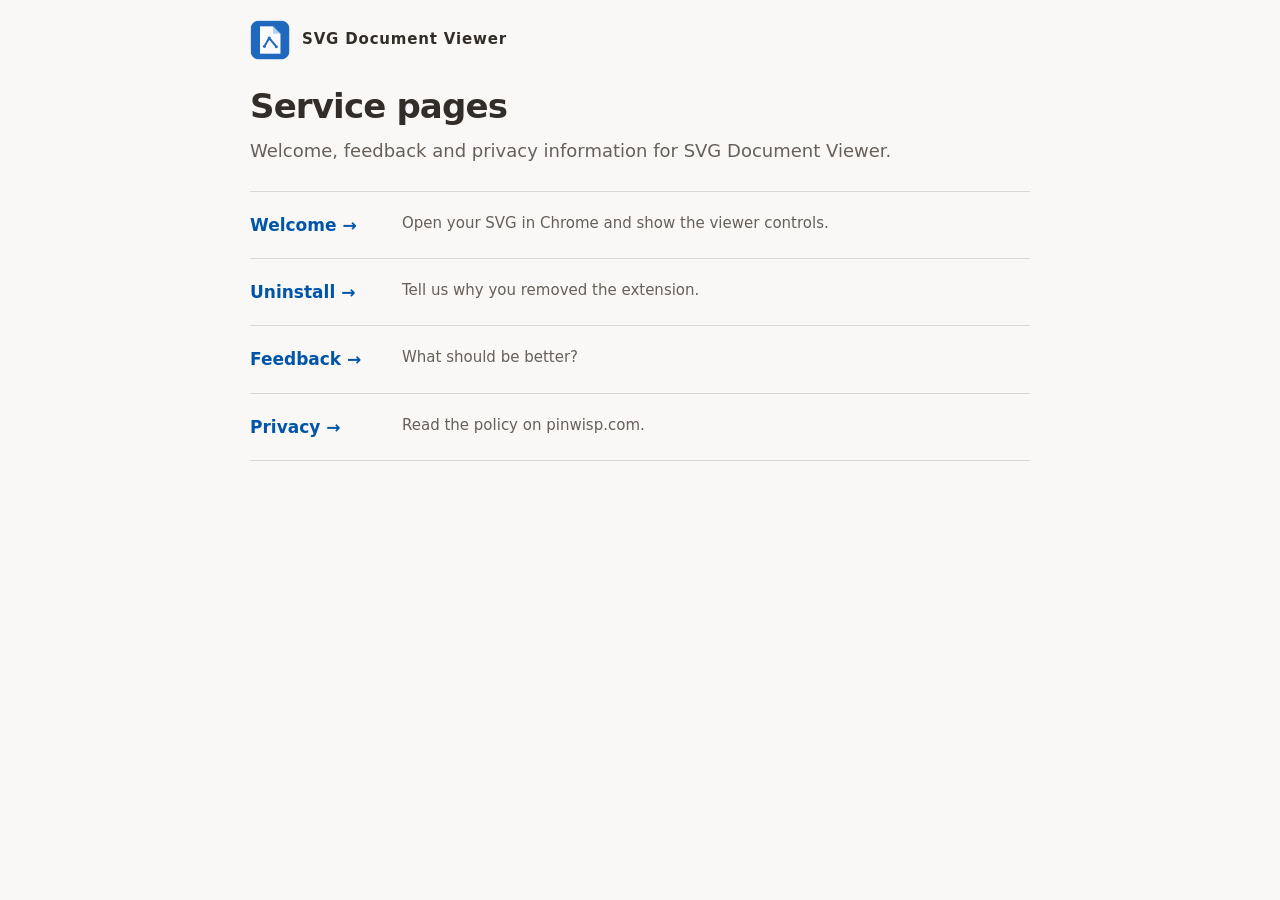
<file: index.html>
<!doctype html>
<html lang="en"><head><meta charset="utf-8"><meta name="viewport" content="width=device-width,initial-scale=1,viewport-fit=cover"><title>SVG Document Viewer pages</title><meta name="robots" content="noindex,nofollow"><link rel="icon" href="assets/favicon.png"><link rel="stylesheet" href="assets/pages.css"></head><body><main class="shell"><div class="brand"><img src="assets/icon128.png" width="40" height="40" alt=""><b>SVG Document Viewer</b></div><header class="intro"><h1>Service pages</h1><p class="lede">Welcome, feedback and privacy information for SVG Document Viewer.</p></header><nav class="index-nav" aria-label="Service pages"><a href="welcome/"><strong>Welcome →</strong><span>Open your SVG in Chrome and show the viewer controls.</span></a><a href="uninstall/"><strong>Uninstall →</strong><span>Tell us why you removed the extension.</span></a><a href="feedback/"><strong>Feedback →</strong><span>What should be better?</span></a><a href="https://pinwisp.com/svg-document-viewer/privacy/"><strong>Privacy →</strong><span>Read the policy on pinwisp.com.</span></a></nav></main></body></html>
</file>
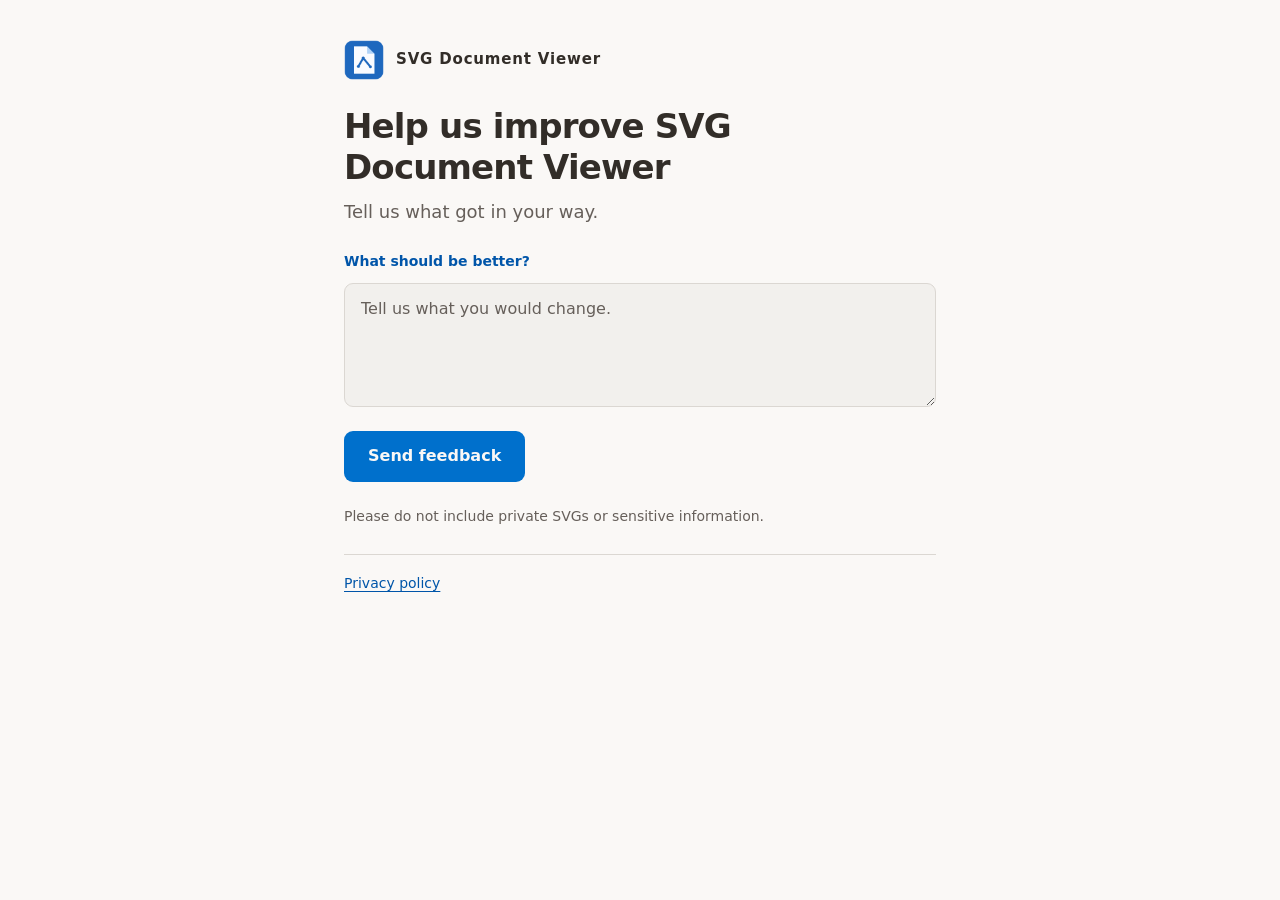
<file: feedback/index.html>
<!doctype html>
<html lang="en"><head><meta charset="utf-8"><meta name="viewport" content="width=device-width,initial-scale=1,viewport-fit=cover"><title>SVG Document Viewer feedback</title><meta name="robots" content="noindex,nofollow"><link rel="icon" href="../assets/favicon.png"><link rel="stylesheet" href="../assets/pages.css"><script defer src="https://cloud.umami.is/script.js" data-website-id="328e350f-b770-4529-9500-92b514123a6c"></script></head><body><main class="shell form-shell"><div class="brand"><img src="../assets/icon128.png" width="40" height="40" alt=""><b>SVG Document Viewer</b></div><header class="intro"><h1>Help us improve SVG Document Viewer</h1><p class="lede">Tell us what got in your way.</p></header><form id="feedback-form" data-feedback-form="feedback"><div class="field-group"><label class="field-label" for="feedback-comment">What should be better?</label><textarea id="feedback-comment" name="comment" placeholder="Tell us what you would change."></textarea></div><button class="send" id="feedback-send" type="submit" disabled>Send feedback</button><p class="hint">Please do not include private SVGs or sensitive information.</p><noscript><p class="hint">Enable JavaScript to send feedback.</p></noscript><p class="form-message" id="form-message" role="status" hidden></p></form><footer><a href="https://pinwisp.com/svg-document-viewer/privacy/">Privacy policy</a></footer></main><script src="../assets/forms.js"></script></body></html>
</file>
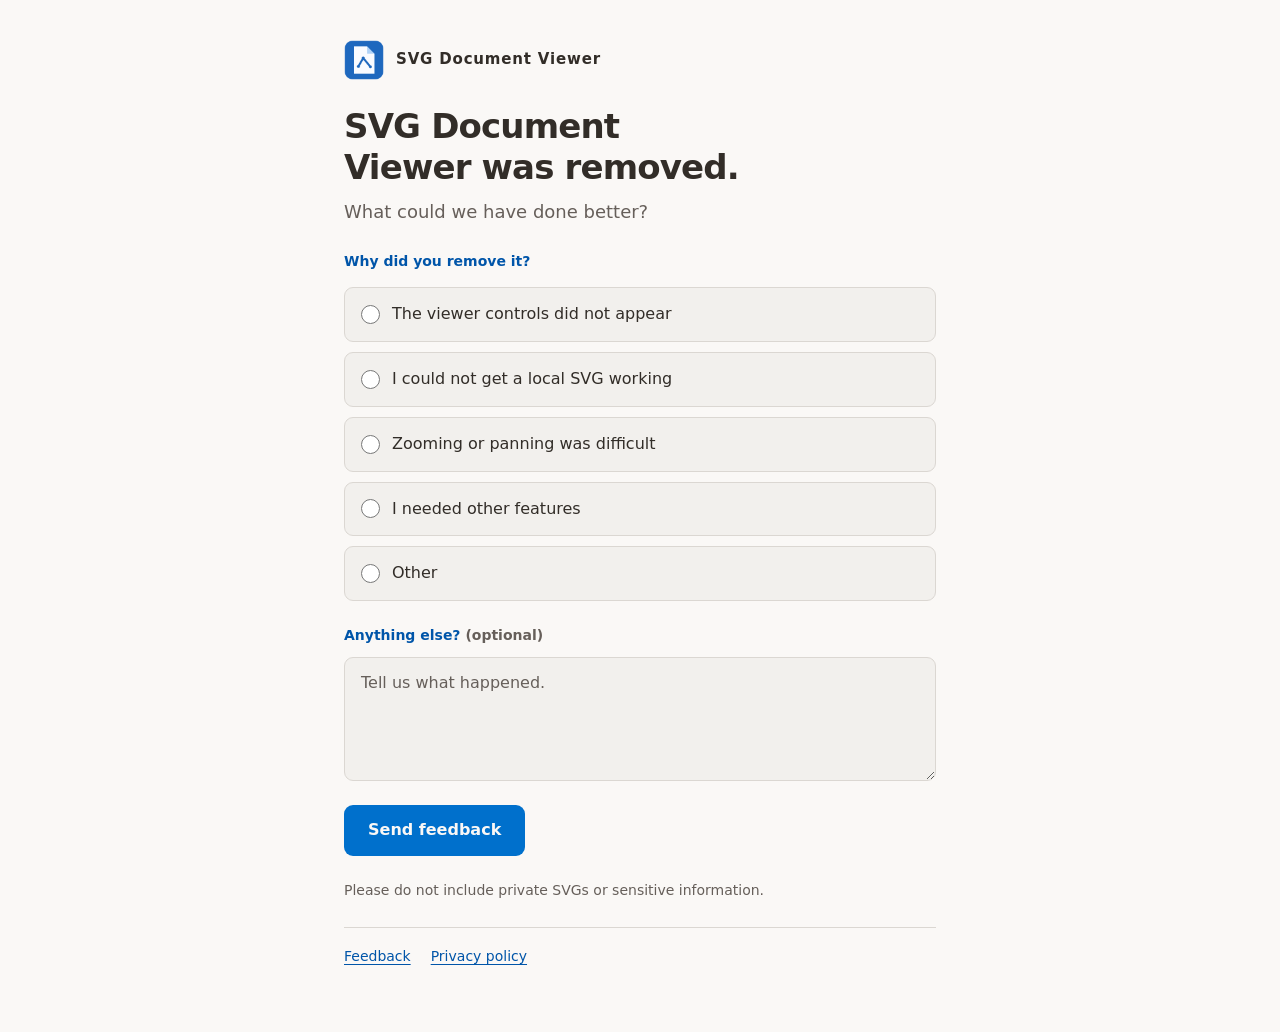
<file: uninstall/index.html>
<!doctype html>
<html lang="en"><head><meta charset="utf-8"><meta name="viewport" content="width=device-width,initial-scale=1,viewport-fit=cover"><title>SVG Document Viewer uninstall</title><meta name="robots" content="noindex,nofollow"><link rel="icon" href="../assets/favicon.png"><link rel="stylesheet" href="../assets/pages.css"><script defer src="https://cloud.umami.is/script.js" data-website-id="328e350f-b770-4529-9500-92b514123a6c"></script></head><body><main class="shell form-shell"><div class="brand"><img src="../assets/icon128.png" width="40" height="40" alt=""><b>SVG Document Viewer</b></div><header class="intro"><h1>SVG Document Viewer was removed.</h1><p class="lede">What could we have done better?</p></header><form id="uninstall-form" data-feedback-form="uninstall"><fieldset><legend>Why did you remove it?</legend><div class="options"><label class="option" for="reason-1"><input id="reason-1" type="radio" name="reason" value="The viewer controls did not appear"><span>The viewer controls did not appear</span></label><label class="option" for="reason-2"><input id="reason-2" type="radio" name="reason" value="I could not get a local SVG working"><span>I could not get a local SVG working</span></label><label class="option" for="reason-3"><input id="reason-3" type="radio" name="reason" value="Zooming or panning was difficult"><span>Zooming or panning was difficult</span></label><label class="option" for="reason-4"><input id="reason-4" type="radio" name="reason" value="I needed other features"><span>I needed other features</span></label><label class="option" for="reason-5"><input id="reason-5" type="radio" name="reason" value="Other"><span>Other</span></label></div></fieldset><div class="field-group"><label class="field-label" for="uninstall-comment">Anything else? <span class="hint">(optional)</span></label><textarea id="uninstall-comment" name="comment" placeholder="Tell us what happened."></textarea></div><button class="send" id="uninstall-send" type="submit" disabled>Send feedback</button><p class="hint">Please do not include private SVGs or sensitive information.</p><noscript><p class="hint">Enable JavaScript to send feedback.</p></noscript><p class="form-message" id="form-message" role="status" hidden></p></form><footer><a href="../feedback/">Feedback</a><a href="https://pinwisp.com/svg-document-viewer/privacy/">Privacy policy</a></footer></main><script src="../assets/forms.js"></script></body></html>
</file>
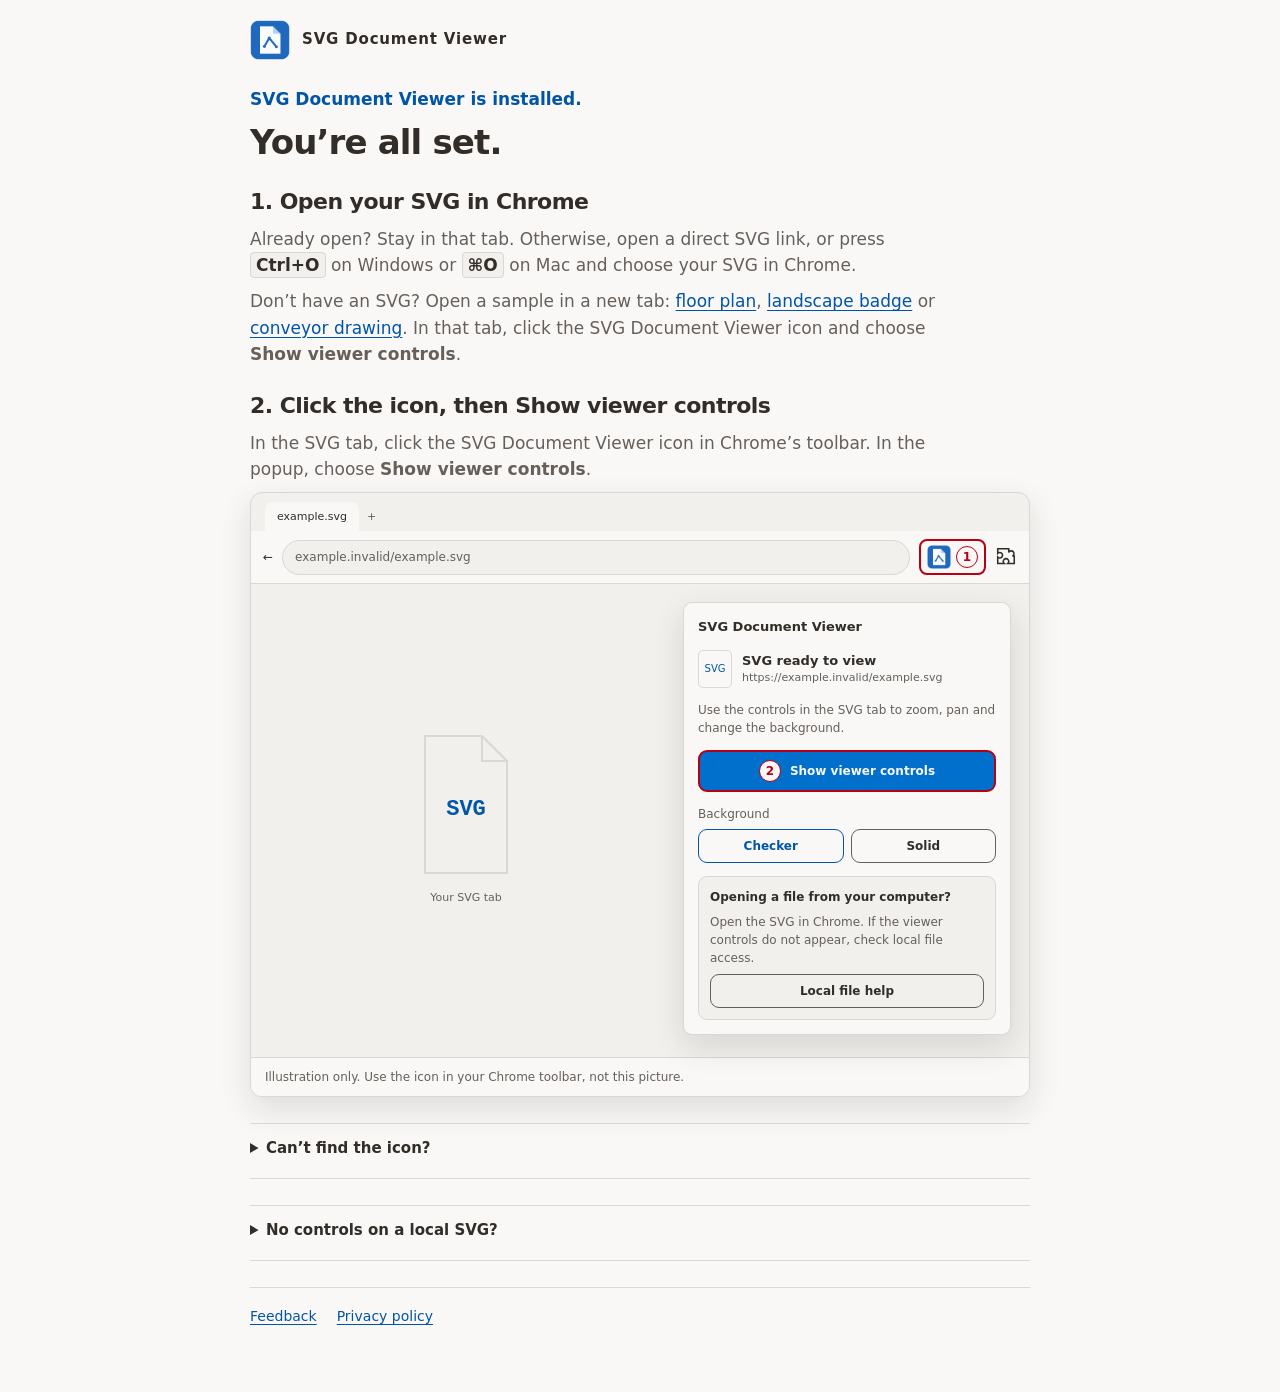
<file: welcome/index.html>
<!doctype html>
<html lang="en"><head><meta charset="utf-8"><meta name="viewport" content="width=device-width,initial-scale=1,viewport-fit=cover"><title>SVG Document Viewer welcome</title><meta name="robots" content="noindex,nofollow"><link rel="icon" href="../assets/favicon.png"><link rel="stylesheet" href="../assets/pages.css"><script defer src="https://cloud.umami.is/script.js" data-website-id="328e350f-b770-4529-9500-92b514123a6c"></script></head><body><main class="shell">
<div class="brand"><img src="../assets/icon128.png" width="40" height="40" alt=""><b>SVG Document Viewer</b></div>
<header class="intro"><p class="installed">SVG Document Viewer is installed.</p><h1>You’re all set.</h1></header>
<section class="step" aria-labelledby="open-heading"><h2 id="open-heading">1. Open your SVG in Chrome</h2><p>Already open? Stay in that tab. Otherwise, open a direct SVG link, or press <kbd>Ctrl+O</kbd> on Windows or <kbd>⌘O</kbd> on Mac and choose your SVG in Chrome.</p>
<p class="samples">Don’t have an SVG? Open a sample in a new tab: <a href="../sample/floor-plan.svg" target="_blank" rel="noopener" data-umami-event="svg-welcome-sample-open" data-umami-event-sample="floor-plan">floor plan</a>, <a href="../sample/landscape-badge.svg" target="_blank" rel="noopener" data-umami-event="svg-welcome-sample-open" data-umami-event-sample="landscape-badge">landscape badge</a> or <a href="../sample/conveyor-side-view.svg" target="_blank" rel="noopener" data-umami-event="svg-welcome-sample-open" data-umami-event-sample="conveyor">conveyor drawing</a>. In that tab, click the SVG Document Viewer icon and choose <strong>Show viewer controls</strong>.</p></section>
<section class="step" aria-labelledby="activate-heading"><h2 id="activate-heading">2. Click the icon, then Show viewer controls</h2><p>In the SVG tab, click the SVG Document Viewer icon in Chrome’s toolbar. In the popup, choose <strong>Show viewer controls</strong>.</p>
<figure class="shot" aria-label="Illustration of the Chrome toolbar and SVG Document Viewer popup, not an interactive extension">
<div class="browser-tabs"><span class="sample-tab">example.svg</span><span>+</span></div>
<div class="chrome-bar"><span aria-hidden="true">←</span><span class="address">example.invalid/example.svg</span><span class="toolbar-target" data-target="icon"><img src="../assets/icon128.png" alt="SVG Document Viewer icon" width="24" height="24"><span class="annotation">1</span></span><svg class="puzzle" viewBox="0 0 24 24" aria-hidden="true"><path d="M9 3h6v4a3 3 0 1 1 4 4h2v8h-7a3 3 0 1 0-4 0H3v-7a3 3 0 1 0 0-4V3h6Z"/></svg></div>
<div class="scene"><div class="svg-paper" aria-hidden="true"><svg viewBox="0 0 130 150"><path d="M24 5h57l25 25v112H24Z"/><path d="M81 5v25h25"/><text x="65" y="84" text-anchor="middle" class="svg-letter">SVG</text></svg><span>Your SVG tab</span></div>
<div class="popup"><div class="popup-title">SVG Document Viewer</div><div class="file-item"><span class="file-label">SVG</span><div><b>SVG ready to view</b><small>https://example.invalid/example.svg</small></div></div><p>Use the controls in the SVG tab to zoom, pan and change the background.</p><div class="mock-activate" data-target="show"><span class="annotation">2</span><span>Show viewer controls</span></div><div class="mock-background"><p>Background</p><div class="mock-segment"><span>Checker</span><span>Solid</span></div></div><div class="mock-help"><b>Opening a file from your computer?</b><p>Open the SVG in Chrome. If the viewer controls do not appear, check local file access.</p><span>Local file help</span></div></div></div>
<figcaption class="caption">Illustration only. Use the icon in your Chrome toolbar, not this picture.</figcaption></figure></section>
<details id="pin-help"><summary>Can’t find the icon?</summary><div class="answer"><p>Open Chrome’s Extensions menu (the puzzle icon), find SVG Document Viewer, and click its pin. Then click the SVG Document Viewer icon in the toolbar.</p><div class="pin-demo" aria-label="Illustration of the puzzle and pin controls"><span class="toolbar-target" data-target="puzzle"><svg class="puzzle" viewBox="0 0 24 24" aria-hidden="true"><path d="M9 3h6v4a3 3 0 1 1 4 4h2v8h-7a3 3 0 1 0-4 0H3v-7a3 3 0 1 0 0-4V3h6Z"/></svg><span class="annotation">1</span></span><span class="arrow" aria-hidden="true">→</span><img src="../assets/icon128.png" alt="" width="24" height="24"><b>SVG Document Viewer</b><span class="pin-target" data-target="pin"><svg width="22" height="22" viewBox="0 0 24 24" fill="none" stroke="currentColor" stroke-width="1.7" aria-label="Pin"><path d="M9 3h6l-1 7 4 3v2H6v-2l4-3ZM12 15v7"/></svg><span class="annotation">2</span></span></div></div></details>
<details id="local-help" class="local-help"><summary>No controls on a local SVG?</summary><div class="answer"><p>If your SVG is already open in a <code>file://</code> tab, allow file access for the viewer controls:</p><ol><li>Open <code>chrome://extensions</code> and find <strong>SVG Document Viewer</strong>.</li><li>Choose <strong>Details</strong> and turn on <strong>Allow access to file URLs</strong>.</li><li>Return to the SVG tab and reload it. Click the extension icon, then <strong>Show viewer controls</strong>.</li></ol><p>You need this only for an SVG opened from your computer, including one you chose with <kbd>Ctrl+O</kbd> or <kbd>⌘O</kbd>. A direct HTTP(S) SVG link works without it. If the popup says it could not access the tab, open <strong>Local file help</strong> there.</p></div></details>
<footer><a href="../feedback/">Feedback</a><a href="https://pinwisp.com/svg-document-viewer/privacy/">Privacy policy</a></footer></main></body></html>
</file>
<file: assets/pages.css>
/* One short activation column; quiet forms at the same measure as the prescribed pages template. */
:root{--surface:oklch(98% .004 70);--raised:oklch(95.5% .005 70);--border:oklch(88% .008 70);--text:oklch(30% .012 60);--muted:oklch(49% .012 60);--accent:oklch(54% .17 250);--accent-text:oklch(45% .16 250);--on-accent:oklch(98% .004 70);--annotation:oklch(49% .20 27);--shadow:0 12px 32px oklch(20% .01 250 / .12);--body-font:ui-sans-serif,-apple-system,'Segoe UI',system-ui,sans-serif;--heading-font:var(--body-font);--utility-font:ui-monospace,'Cascadia Code',monospace;color-scheme:light;padding-top:env(safe-area-inset-top,0px);padding-bottom:env(safe-area-inset-bottom,0px)}
@media(prefers-color-scheme:dark){:root:not([data-theme="light"]){--surface:oklch(21% .008 60);--raised:oklch(25% .009 60);--border:oklch(34% .01 60);--text:oklch(90% .01 75);--muted:oklch(74% .012 70);--accent:oklch(76% .12 245);--accent-text:oklch(76% .12 245);--on-accent:oklch(20% .008 250);--annotation:oklch(76% .13 27);--shadow:0 12px 32px oklch(5% .01 250 / .3);color-scheme:dark}}
:root[data-theme="dark"]{--surface:oklch(21% .008 60);--raised:oklch(25% .009 60);--border:oklch(34% .01 60);--text:oklch(90% .01 75);--muted:oklch(74% .012 70);--accent:oklch(76% .12 245);--accent-text:oklch(76% .12 245);--on-accent:oklch(20% .008 250);--annotation:oklch(76% .13 27);--shadow:0 12px 32px oklch(5% .01 250 / .3);color-scheme:dark}
*{box-sizing:border-box}html{-webkit-text-size-adjust:100%}body{margin:0;background:var(--surface);color:var(--text);font:17px/1.55 var(--body-font);padding-left:max(16px,env(safe-area-inset-left,0px));padding-right:max(16px,env(safe-area-inset-right,0px));padding-block:20px 64px}h1,h2,p,figure{margin:0}h1,h2{font-family:var(--heading-font);text-wrap:balance;letter-spacing:-.025em;line-height:1.2}h1{font-size:34px}h2{font-size:22px}p{max-width:65ch}strong{font-weight:650}a{color:var(--accent-text);text-underline-offset:3px}button,input,textarea{font:inherit}button,summary{cursor:pointer}button,a,input,textarea,summary{touch-action:manipulation}:focus-visible{outline:3px solid var(--accent-text);outline-offset:4px}[hidden]{display:none!important}img{max-width:100%;height:auto}.shell{max-width:780px;margin:auto;display:grid;gap:26px}.shell.form-shell{max-width:592px;padding-top:20px}.brand{display:flex;align-items:center;gap:12px}.brand img{width:40px;height:40px;flex:none}.brand b{font-size:15px;letter-spacing:.055em}.preview-bar{display:flex;gap:10px;align-items:baseline;justify-content:space-between;flex-wrap:wrap;font-size:12px;color:var(--muted);padding-bottom:12px;border-bottom:1px solid var(--border)}.preview-bar a{color:inherit}.intro{display:grid;gap:10px}.lede{color:var(--muted);font-size:18px}.installed{color:var(--accent-text);font-weight:650}.step{display:grid;gap:10px}.step p{color:var(--muted)}code{font-family:var(--utility-font);font-size:.88em;overflow-wrap:anywhere}kbd{font-family:var(--body-font);font-weight:600;overflow-wrap:anywhere}kbd{background:var(--raised);border:1px solid var(--border);padding:2px 5px;border-radius:4px;color:var(--text)}.shot{border:1px solid var(--border);border-radius:12px;overflow:hidden;box-shadow:var(--shadow);background:var(--raised)}.browser-tabs{padding:9px 14px 0;display:flex;gap:8px;align-items:center;font-size:11px;color:var(--muted)}.sample-tab{background:var(--surface);padding:6px 12px;border-radius:8px 8px 0 0;color:var(--text)}.chrome-bar{display:flex;align-items:center;gap:9px;padding:8px 12px;border-bottom:1px solid var(--border);font-size:12px;background:var(--surface)}.address{border:1px solid var(--border);border-radius:24px;padding:7px 12px;flex:1;min-width:0;overflow-wrap:anywhere;background:var(--raised);color:var(--muted)}.toolbar-target{position:relative;display:flex;align-items:center;gap:5px;border:2px solid var(--annotation);border-radius:8px;padding:4px 6px;flex:none}.toolbar-target img{width:24px;height:24px}.puzzle{width:22px;height:22px;fill:none;stroke:var(--text);stroke-width:1.7;flex:none}.annotation{display:inline-grid;place-items:center;border:1.5px solid currentColor;border-radius:50%;width:22px;height:22px;flex:none;font-size:12px;font-weight:750;color:var(--annotation);background:var(--surface)}.scene{display:grid;grid-template-columns:minmax(0,1fr) 328px;gap:20px;align-items:center;padding:18px 18px 22px}.svg-paper{display:grid;place-items:center;gap:8px;min-width:0;color:var(--muted);font-size:11px}.svg-paper svg{width:130px;height:150px;max-width:100%;fill:none;stroke:var(--border);stroke-width:2}.svg-paper .svg-letter{font:600 22px var(--utility-font);fill:var(--accent-text);stroke:none}.popup{width:328px;max-width:100%;border:1px solid var(--border);border-radius:9px;background:var(--surface);box-shadow:var(--shadow);padding:14px;display:grid;gap:13px;font-size:12px;line-height:1.5}.popup p{color:var(--muted)}.popup-title{font-size:13px;font-weight:700}.file-item{display:flex;align-items:center;gap:10px}.file-label{border:1px solid var(--border);border-radius:5px;display:grid;place-items:center;width:34px;height:38px;font-size:10px;color:var(--accent-text);flex:none}.file-item b{font-size:13px}.file-item small{display:block;font-size:11px;color:var(--muted)}.mock-activate{position:relative;display:flex;align-items:center;justify-content:center;gap:9px;background:var(--accent);color:var(--on-accent);border-radius:9px;min-height:40px;padding:8px;border:2px solid var(--annotation);font-weight:650}.mock-activate .annotation{color:var(--annotation)}.mock-background{display:grid;gap:6px}.mock-segment{display:flex;gap:7px}.mock-segment span{border:1px solid var(--muted);border-radius:9px;padding:7px 11px;flex:1;text-align:center;font-weight:600}.mock-segment span:first-child{border-color:var(--accent-text);color:var(--accent-text)}.mock-help{display:grid;gap:7px;border:1px solid var(--border);border-radius:9px;padding:11px;background:var(--raised)}.mock-help span{display:block;border:1px solid var(--muted);border-radius:9px;text-align:center;padding:7px 11px;font-weight:600}.caption{font-size:12px;color:var(--muted);padding:10px 14px;border-top:1px solid var(--border);background:var(--surface)}details{border-block:1px solid var(--border);padding-block:13px;font-size:15px}summary{font-weight:650;min-height:28px}details .answer{display:grid;gap:14px;padding-top:16px}details p,details li{color:var(--muted)}.pin-demo{display:flex;align-items:center;gap:12px;flex-wrap:wrap;padding:14px;background:var(--raised);border-radius:9px;font-size:13px}.pin-demo .toolbar-target{background:var(--surface)}.pin-demo img{width:24px;height:24px}.pin-target{display:flex;align-items:center;gap:7px;border:2px solid var(--annotation);padding:6px;border-radius:8px}.arrow{color:var(--annotation);font-size:20px;font-weight:700}.local-help ol{padding-left:22px;display:grid;gap:10px}.local-help code{color:var(--text)}footer{padding-top:18px;border-top:1px solid var(--border);font-size:14px;color:var(--muted);display:flex;gap:8px 20px;flex-wrap:wrap}form{display:grid;gap:24px}fieldset{border:0;margin:0;padding:0;min-width:0}legend,label.field-label{font-size:14px;font-weight:700;color:var(--accent-text);padding:0}.options{display:grid;gap:10px;margin-top:14px}.option{display:flex;align-items:center;gap:12px;border:1px solid var(--border);border-radius:9px;background:var(--raised);padding:14px 16px;cursor:pointer;font-size:16px}.option input{width:19px;height:19px;accent-color:var(--accent-text);flex:none;margin:0}.option:has(input:checked){border-color:var(--accent-text)}.field-group{display:grid;gap:10px}textarea{display:block;width:100%;min-height:124px;resize:vertical;border:1px solid var(--border);border-radius:9px;background:var(--raised);color:var(--text);padding:13px 16px;font-size:16px;line-height:1.5}textarea::placeholder{color:var(--muted)}.send{justify-self:start;padding:13px 24px;min-height:48px;border:0;border-radius:9px;background:var(--accent);color:var(--on-accent);font-weight:650;font-size:16px}.hint,.form-message{color:var(--muted);font-size:14px}.form-message{border-left:3px solid var(--accent-text);padding-left:12px}.index-nav{display:grid;gap:0}.index-nav a{display:grid;grid-template-columns:140px 1fr;gap:12px;padding-block:20px;border-top:1px solid var(--border);text-decoration:none}.index-nav a:last-child{border-bottom:1px solid var(--border)}.index-nav a span{font-size:15px;color:var(--muted)}.scope{font-size:14px;color:var(--muted);display:grid;gap:8px} @media(max-width:600px){h1{font-size:30px}.shell{gap:24px}.scene{grid-template-columns:minmax(0,1fr);padding:12px;justify-items:center;gap:0}.svg-paper{display:none}.address{font-size:10px;padding:7px 9px}.chrome-bar{gap:6px;padding:8px}.toolbar-target{gap:4px;padding:4px}.browser-tabs{padding-left:10px}.popup{width:328px}.index-nav a{grid-template-columns:1fr;gap:4px}.brand b{font-size:14px}.form-shell{padding-top:0!important}}@media(prefers-reduced-motion:reduce){*{animation:none!important;transition:none!important}}
</file>
